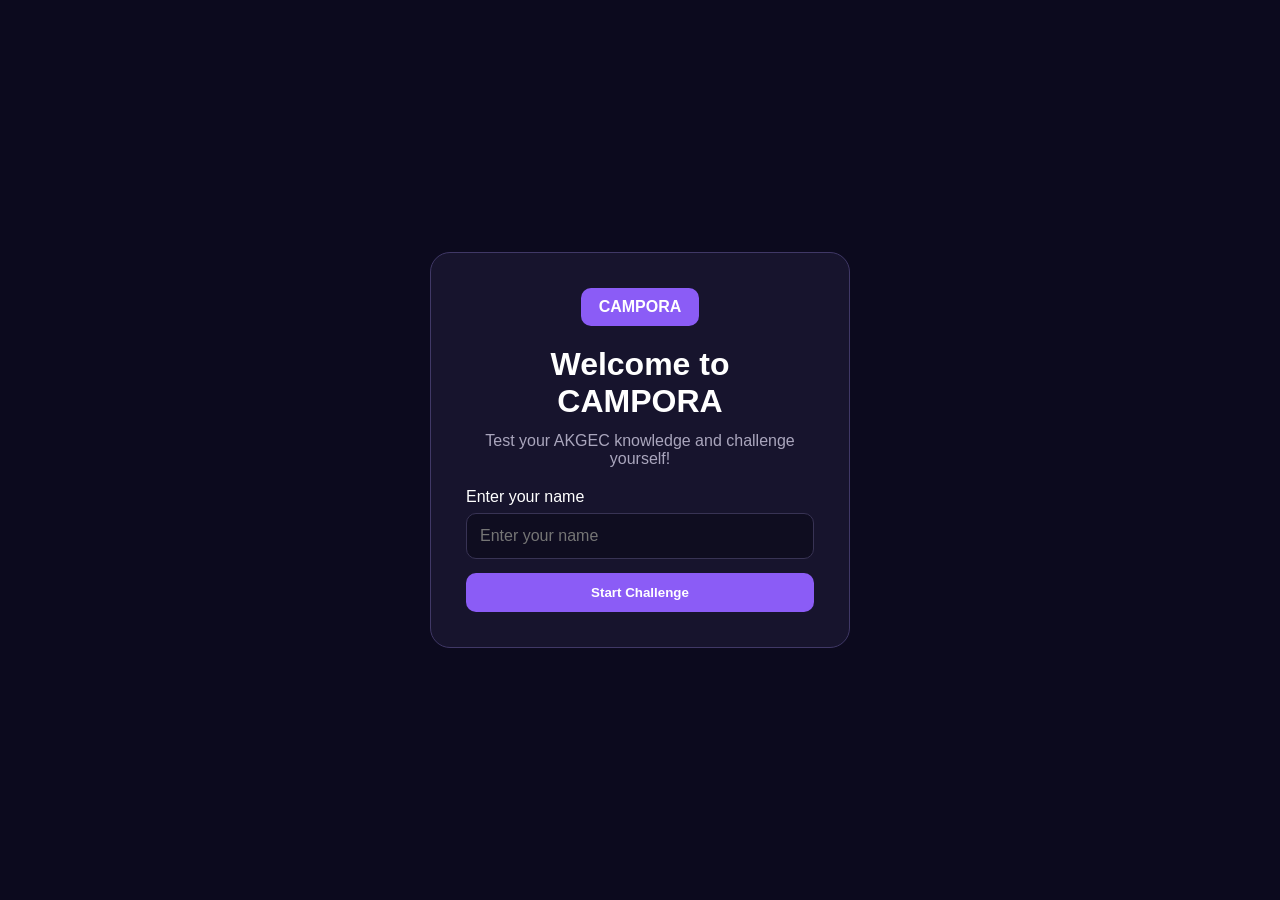
<file: index.html>
<!DOCTYPE html>
<html lang="en">

<head>
    <meta charset="UTF-8">
    <meta name="viewport" content="width=device-width, initial-scale=1.0">
    <title>CAMPORA | AKGEC Knowledge Challenge</title>
    <link rel="stylesheet" href="style.css">
</head>

<body>
    <video class="bg-video" autoplay muted loop playsinline>
        <source src="bg.mp4" type="video/mp4">
    </video>

    <div class="overlay"></div>

    <div class="login-container" id="login">
        <div class="login-card">
            <div class="logo">CAMPORA</div>
            <h1>Welcome to CAMPORA</h1>
            <p>Test your AKGEC knowledge and challenge yourself!</p>

            <label for="username">Enter your name</label>
            <input id="username" type="text" placeholder="Enter your name">

            <button id="startBtn" disabled>Start Challenge</button>
        </div>
    </div>

    <div class="quiz" id="quiz">
        <nav>
            <b>CAMPORA</b>
            <span id="name"></span>
            <span id="timer">10:00</span>
            <button id="themeToggle">Light Mode</button>
        </nav>

        <p id="number">Question 1 of 10</p>

        <div class="status-bar">
            <button id="attempted">Attempted: 0</button>
            <button id="unattempted">Unattempted: 10</button>
            <button id="reviewed">For Review: 0</button>
        </div>

        <h2 id="question">Question</h2>
        <div id="options"></div>

        <button id="review">Mark for Review</button>
        <button id="next">Next Question</button>
        <button id="endTest">Finish Challenge</button>
    </div>

    <div class="result" id="result">
        <div class="result-card">
            <h1>Challenge Completed!</h1>
            <h2 id="finalScore"></h2>
            <p id="resultMessage"></p>

            <div class="summary">
                <p>Correct: <span id="correctCount"></span></p>
                <p>Incorrect: <span id="incorrectCount"></span></p>
                <p>Unattempted: <span id="unattemptedCount"></span></p>
            </div>

            <button id="reattempt">Try Again</button>
        </div>
    </div>

    <script src="script.js"></script>
</body>

</html>
</file>
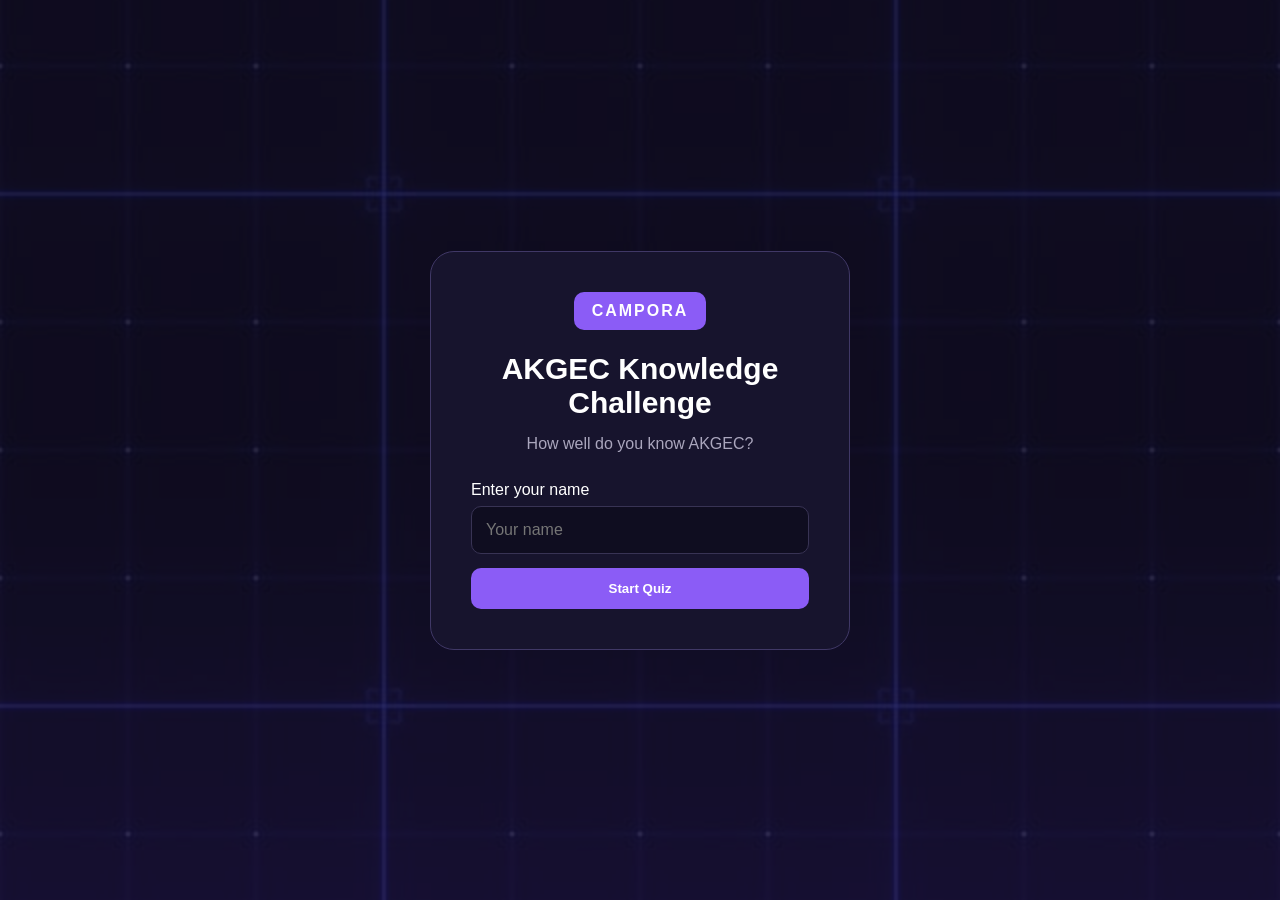
<file: TASK-3/index.html>
<!DOCTYPE html>
<html lang="en">
<head>
    <meta charset="UTF-8">
    <meta name="viewport" content="width=device-width, initial-scale=1.0">
    <title>CAMPORA | AKGEC Quiz</title>
    <link rel="stylesheet" href="style.css">
</head>
<body>

    <div class="login-container" id="login">
        <div class="login-card">
            <div class="logo">CAMPORA</div>
            <h1>AKGEC Knowledge Challenge</h1>
            <p>How well do you know AKGEC?</p>

            <label for="username">Enter your name</label>
            <input id="username" placeholder="Your name" aria-label="Enter your name">

            <button id="startBtn" tabindex="0">Start Quiz</button>
        </div>
    </div>

    <div class="quiz" id="quiz">

       <nav>
    <b>CAMPORA</b>
    <span id="name"></span>
    <span id="timer">10:00</span>
    <button id="themeToggle" tabindex="0">Light Mode</button>
</nav>

        <p id="number">Question 1 of 10</p>

        <div class="status-bar">
            <button id="attempted">Attempted: 0</button>
            <button id="unattempted">Unattempted: 10</button>
            <button id="reviewed">Review: 0</button>
        </div>

        <h2 id="question"></h2>

        <div id="options"></div>

       <button id="review" tabindex="0">Mark for Review</button>
<button id="next" tabindex="0">Next</button>
<button id="endTest" tabindex="0">End Test</button>

    </div>

    <div class="result" id="result">
        <div class="result-card">
            <h1>Quiz Completed!</h1>
            <h2 id="finalScore"></h2>
            <p id="resultMessage"></p>

            <div class="summary">
                <p>Correct: <span id="correctCount"></span></p>
                <p>Incorrect: <span id="incorrectCount"></span></p>
                <p>Unattempted: <span id="unattemptedCount"></span></p>
            </div>

            <button id="reattempt">Reattempt Quiz</button>
        </div>
    </div>

    <script src="script.js"></script>

</body>
</html>
</file>
<file: style.css>
* {
    margin: 0;
    padding: 0;
    box-sizing: border-box;
}
body {
    font-family: Arial, sans-serif;
    color: white;
    background: #0d0b1f;
    overflow-x: hidden;
}
.bg-video {
    position: fixed;
    width: 100%;
    height: 100%;
    object-fit: cover;
    z-index: -2;
}
.overlay {
    position: fixed;
    inset: 0;
    background: rgba(13, 11, 31, 0.6);
    z-index: -1;
}
.login-container {
    min-height: 100vh;
    display: flex;
    justify-content: center;
    align-items: center;
    padding: 20px;
}
.login-card,
.result-card {
    width: 420px;
    padding: 35px;
    background: #17142d;
    border: 1px solid #403866;
    border-radius: 20px;
    text-align: center;
}
.logo {
    display: inline-block;
    background: #8b5cf6;
    padding: 10px 18px;
    border-radius: 10px;
    font-weight: bold;
    margin-bottom: 20px;
}
h1 {
    margin-bottom: 12px;
}
.login-card p {
    color: #aaa6bd;
    margin-bottom: 20px;
}
label {
    display: block;
    text-align: left;
    margin-bottom: 7px;
}
input {
    width: 100%;
    padding: 13px;
    margin-bottom: 14px;
    border: 1px solid #383354;
    border-radius: 10px;
    background: #0f0d20;
    color: white;
    font-size: 16px;
}
button {
    padding: 12px 18px;
    border: none;
    border-radius: 10px;
    background: #8b5cf6;
    color: white;
    font-weight: bold;
    cursor: pointer;
}
button:hover {
    background: #7c3aed;
}
button:disabled {
    opacity: 0.7;
    cursor: not-allowed;
}
#options button:disabled {
    cursor: not-allowed;
}
#startBtn,
#reattempt {
    width: 100%;
}
.quiz {
    display: none;
    min-height: 100vh;
    padding: 25px;
    background: rgba(13, 11, 31, 0.65);
}
nav {
    display: flex;
    justify-content: space-between;
    padding: 18px 25px;
    background: #17142d;
    border-radius: 15px;
}
nav b {
    color: #a78bfa;
}
#timer {
    font-size: 24px;
    font-weight: bold;
    background: #211d3b;
    padding: 10px 18px;
    border-radius: 10px;
}
#number {
    margin: 30px 0 15px;
}
.progress-bar {
    display: grid;
    grid-template-columns: repeat(10, 1fr);
    gap: 8px;
    margin-bottom: 25px;
}
.progress-bar button {
    padding: 8px 0;
    background: white;
    color: black;
}
.progress-bar button.attempted {
    background: #22c55e;
}
.progress-bar button.reviewed {
    background: #a855f7;
}
.progress-bar button.active {
    border: 2px solid white;
    transform: scale(1.05);
}
.status-bar {
    display: flex;
    gap: 10px;
    margin-bottom: 25px;
}
.status-bar button {
    background: #211d3b;
}
#attempted {
    color: #22c55e;
}
#unattempted {
    color: #ef4444;
}
#reviewed {
    color: #a855f7;
}
#question {
    margin-bottom: 20px;
}
#options {
    display: grid;
    gap: 10px;
    margin-bottom: 20px;
}
#options button {
    width: 100%;
    background: #211d3b;
    text-align: left;
}
#options button:hover {
    background: #302952;
}
.result {
    display: none;
    min-height: 100vh;
    align-items: center;
    justify-content: center;
    padding: 25px;
    background: rgba(13, 11, 31, 0.65);
}
#finalScore {
    color: #a78bfa;
    font-size: 38px;
    margin-bottom: 10px;
}
#resultMessage {
    color: #aaa6bd;
    margin-bottom: 20px;
}
.summary {
    background: #211d3b;
    padding: 18px;
    border-radius: 12px;
    margin-bottom: 20px;
}
.summary p {
    margin: 8px 0;
}
body.light {
    background: #f5f3ff;
    color: #1f1b2d;
}
body.light .overlay {
    background: rgba(255, 255, 255, 0.75);
}
body.light .quiz {
    background: rgba(245, 243, 255, 0.8);
}
body.light .result {
    background: rgba(245, 243, 255, 0.8);
}
body.light .login-card,
body.light nav,
body.light .result-card {
    background: white;
    border-color: #ddd6fe;
}
body.light .login-card p,
body.light #resultMessage {
    color: #6b6480;
}
body.light input {
    background: #f5f3ff;
    color: #1f1b2d;
    border-color: #c4b5fd;
}
body.light #timer {
    background: #ede9fe;
    color: #1f1b2d;
}
body.light #number,
body.light #question {
    color: #1f1b2d;
}
body.light .status-bar button {
    background: #ede9fe;
}
body.light #options button {
    background: white;
    color: #1f1b2d;
}
body.light #options button:hover {
    background: #ede9fe;
}
body.light .summary {
    background: #ede9fe;
    color: #1f1b2d;
}
@media (max-width: 600px) {
    .login-card,
    .result-card {
        width: 100%;
        padding: 25px;
    }
    .quiz {
        padding: 15px;
    }
    nav {
        flex-direction: column;
        align-items: center;
        gap: 12px;
        text-align: center;
    }
    #timer {
        font-size: 20px;
    }
    .progress-bar {
        grid-template-columns: repeat(5, 1fr);
    }
    .status-bar {
        flex-direction: column;
    }
.status-bar button {
        width: 100%;
    }
        #question {
        font-size: 22px;
    }
#review,
    #next,
    #endTest {
        width: 100%;
        margin-top: 8px;
    }
}
</file>
<file: TASK-3/style.css>
* {
    margin: 0;
    padding: 0;
    box-sizing: border-box;
}

body {
    font-family: Arial, sans-serif;
    background: url("bg.jpeg") center/cover fixed;
    color: white;
}

.login-container {
    min-height: 100vh;
    display: flex;
    justify-content: center;
    align-items: center;
    background: rgba(13, 11, 31, 0.7);
    padding: 20px;
}

.login-card {
    width: 420px;
    padding: 40px;
    background: #17142d;
    border: 1px solid #403866;
    border-radius: 24px;
    text-align: center;
}

.logo {
    display: inline-block;
    background: #8b5cf6;
    padding: 10px 18px;
    border-radius: 10px;
    font-weight: bold;
    letter-spacing: 2px;
    margin-bottom: 22px;
}

h1 {
    font-size: 30px;
    margin-bottom: 12px;
}

.login-card p {
    color: #aaa6bd;
    line-height: 1.5;
    margin-bottom: 25px;
}

label {
    display: block;
    text-align: left;
    margin-bottom: 7px;
}

input {
    width: 100%;
    padding: 14px;
    margin-bottom: 14px;
    border: 1px solid #383354;
    border-radius: 10px;
    background: #0f0d20;
    color: white;
    font-size: 16px;
}

button {
    padding: 13px 20px;
    border: none;
    border-radius: 10px;
    background: #8b5cf6;
    color: white;
    font-weight: bold;
    cursor: pointer;
}

button:hover {
    background: #7c3aed;
}

#startBtn {
    width: 100%;
}

.quiz {
    display: none;
    min-height: 100vh;
    padding: 25px;
    background: rgba(13, 11, 31, 0.9);
}

nav {
    display: flex;
    justify-content: space-between;
    padding: 18px 25px;
    background: #17142d;
    border-radius: 15px;
}

nav b {
    color: #a78bfa;
    letter-spacing: 2px;
}

#number {
    margin: 35px 0 15px;
    color: #aaa6bd;
}

.status-bar {
    display: flex;
    gap: 12px;
    margin-bottom: 25px;
}

.status-bar button {
    padding: 8px 14px;
    background: #211d3b;
}

#attempted {
    color: #22c55e;
}

#unattempted {
    color: #ef4444;
}

#reviewed {
    color: #a855f7;
}
#question {
    margin-bottom: 25px;
}
#options {
    display: grid;
    gap: 12px;
    margin-bottom: 25px;
}
#options button {
    width: 100%;
    background: #211d3b;
    text-align: left;
}
.result {
    display: none;
    min-height: 100vh;
    padding: 25px;
    align-items: center;
    justify-content: center;
    background: rgba(13, 11, 31, 0.9);
}
.result-card {
    width: 420px;
    padding: 40px;
    background: #17142d;
    border: 1px solid #403866;
    border-radius: 24px;
    text-align: center;
}
.result-card h1 {
    margin-bottom: 20px;
}
#finalScore {
    color: #a78bfa;
    font-size: 40px;
    margin-bottom: 10px;
}
#resultMessage {
    color: #aaa6bd;
    margin-bottom: 25px;
}
.summary {
    background: #211d3b;
    padding: 18px;
    border-radius: 12px;
    margin-bottom: 25px;
}
.summary p {
    margin: 10px 0;
}
#reattempt {
    width: 100%;
}
body.light {
    background: #f5f3ff;
    color: #1f1b2d;
}

body.light .login-container,
body.light .quiz,
body.light .result {
    background: rgba(245, 243, 255, 0.95);
}

body.light .login-card,
body.light nav,
body.light .result-card {
    background: white;
    border-color: #ddd6fe;
}

body.light input {
    background: #f5f3ff;
    color: #1f1b2d;
    border-color: #c4b5fd;
}

body.light .status-bar button,
body.light #options button,
body.light .summary {
    background: #ede9fe;
    color: #1f1b2d;
}

body.light #number,
body.light .login-card p,
body.light #resultMessage {
    color: #6b6680;
}
@media (max-width: 600px) {
    .login-card,
    .result-card {
        width: 100%;
        padding: 25px;
    }

    .quiz {
        padding: 15px;
    }

 nav {
        padding: 15px;
        gap: 10px;
        flex-wrap: wrap;
    }
 .status-bar {
        flex-wrap: wrap;
    }
   .status-bar button {
        flex: 1;
        min-width: 100px;
    }
 #question {
        font-size: 22px; }
   #review,
    #next,
    #endTest {
        width: 100%;
        margin-top: 8px;   }
}
</file>
